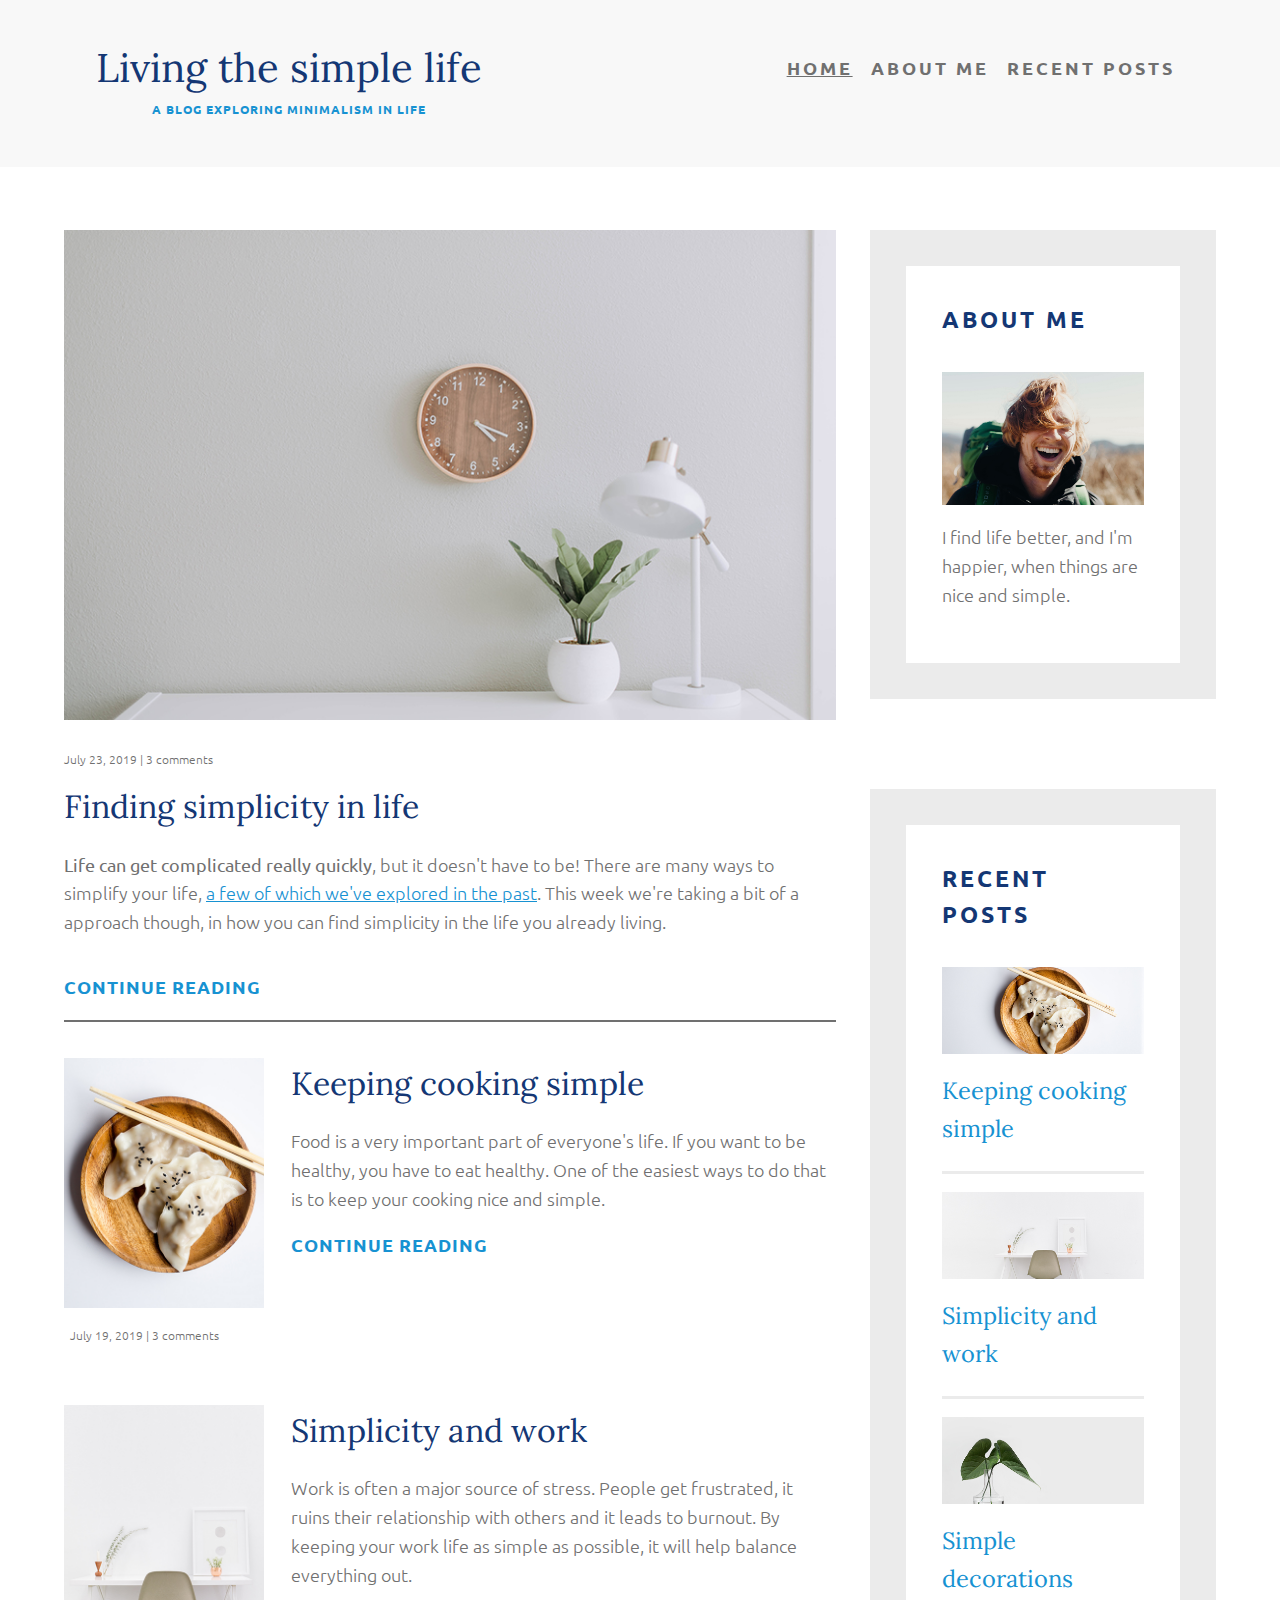
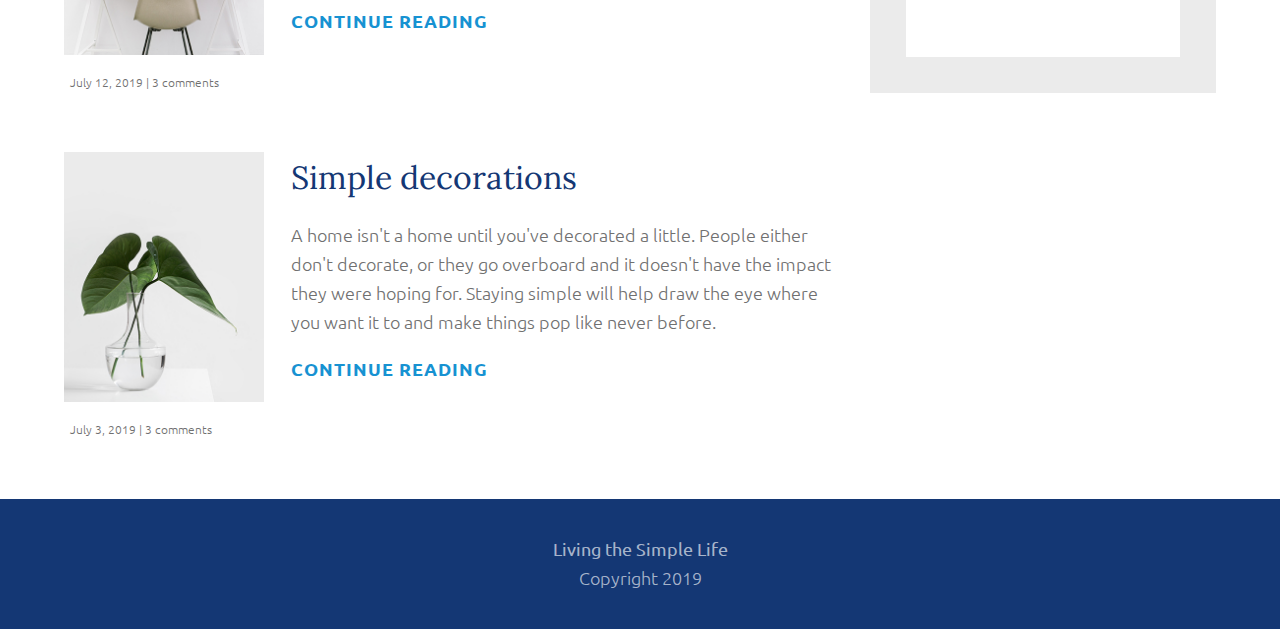
<file: index.html>
<!DOCTYPE html>
<html lang="en">

<head>
  <meta charset="UTF-8">
  <meta http-equiv="X-UA-Compatible" content="IE=edge">
  <meta name="viewport" content="width=device-width, initial-scale=1.0">
  <link rel="stylesheet" href="style.css">
  <link href="https://fonts.googleapis.com/css?family=Lora|Ubuntu:300,400,700&display=swap" rel="stylesheet">
  <title>Living the simple life</title>
</head>

<body>
  <header>
    <div class="container nav-container">
      <div class="site-title">
        <h1 class="title">Living the simple life</h1>
        <p class="subtitle">A blog exploring minimalism in life</p>
      </div> <!-- site-title -->

      <nav>
        <ul>
          <li><a href="index.html" class="selected">Home</a></li>
          <li><a href="about-me.html">About me</a></li>
          <li><a href="recent-posts.html">Recent posts</a></li>
        </ul>
      </nav>
    </div> <!-- nav-container -->
  </header>


  <div class="container main-container">
    <main role="main">
      <article class="featured-post">
        <h2 class="post-title">Finding simplicity in life</h2>
        <img src="img/life.jpg" alt="A flower and a lamp on a table with a clock above them." class="post-img">
        <p class="post-info">July 23, 2019 | 3 comments</p>
        <p class="post-body"><strong>Life can get complicated really quickly</strong>, but it doesn't have to be! There
          are many ways to simplify your life, <a href="#">a few of which we've explored in the past</a>. This week
          we're taking a bit
          of a approach though, in how you can find simplicity in the life you already living.</p>
        <p class="post-read-more">continue reading</p>
      </article>

      <article class="recent-post">
        <div class="recent-post-main">
          <h2 class="post-title">Keeping cooking simple</h2>
          <p class="post-body">Food is a very important part of everyone's life. If you want to be healthy, you have to
            eat healthy. One of the easiest ways to do that is to keep your cooking nice and simple.</p>
          <p class="post-read-more">continue reading</p>
        </div>

        <div class="recent-post-secondary">
          <img src="img/food.jpg" alt="Dumplings on a wooden plate with chopsticks." class="post-img recent-img">
          <p class="post-info">July 19, 2019 | 3 comments</p>
        </div>
      </article>

      <article class="recent-post">
        <div class="recent-post-main">
          <h2 class="post-title">Simplicity and work</h2>
          <p class="post-body">Work is often a major source of stress. People get frustrated, it ruins their
            relationship with others and it leads to burnout. By keeping your work life as simple as possible, it will
            help balance everything out.</p>
          <p class="post-read-more">continue reading</p>
        </div>

        <div class="recent-post-secondary">
          <img src="img/work.jpg" alt="A white chair at a white desk in a white room." class="post-img recent-img">
          <p class="post-info">July 12, 2019 | 3 comments</p>
        </div>
      </article>

      <article class="recent-post">
        <div class="recent-post-main">
          <h2 class="post-title">Simple decorations</h2>
          <p class="post-body">A home isn't a home until you've decorated a little. People either don't decorate, or
            they go overboard and it doesn't have the impact they were hoping for. Staying simple will help draw the eye
            where you want it to and make things pop like never before.</p>
          <p class="post-read-more">continue reading</p>
        </div>

        <div class="recent-post-secondary">
          <img src="img/deco.jpg" alt="A green plant in a transparent vase."
            class="post-img recent-img center-recent-img"">
          <p class=" post-info">July 3, 2019 | 3 comments</p>
        </div>
      </article>
    </main>

    <aside class="sidebar">
      <div class="sidebar-widget">
        <h2 class="widget-title">About me</h2>
        <img src="img/about-me.jpg" alt="A man on a hike smiling whit a green backpack." class="widget-img">
        <p class="widget-body">I find life better, and I'm happier, when things are nice and simple.</p>
      </div>

      <div class="sidebar-widget">
        <h2 class="widget-title">Recent posts</h2>

        <div class="widget-recent-post">
          <h3 class="widget-recent-post-title">Keeping cooking simple</h3>
          <img src="img/food.jpg" alt="Dumplings on a wooden plate with chopsticks." class="widget-img small">
        </div>

        <div class="widget-recent-post">
          <h3 class="widget-recent-post-title">Simplicity and work</h3>
          <img src="img/work.jpg" alt="A white chair at a white desk in a white room." class="widget-img small center">
        </div>

        <div class="widget-recent-post">
          <h3 class="widget-recent-post-title">Simple decorations</h3>
          <img src="img/deco.jpg" alt="A green plant in a transparent vase." class="widget-img small">
        </div>

      </div>
    </aside>
  </div> <!-- container -->

  <footer>
    <div class="container">
      <p><strong>Living the Simple Life</strong></p>
      <p>Copyright 2019</p>
    </div>
  </footer>
</body>

</html>
</file>
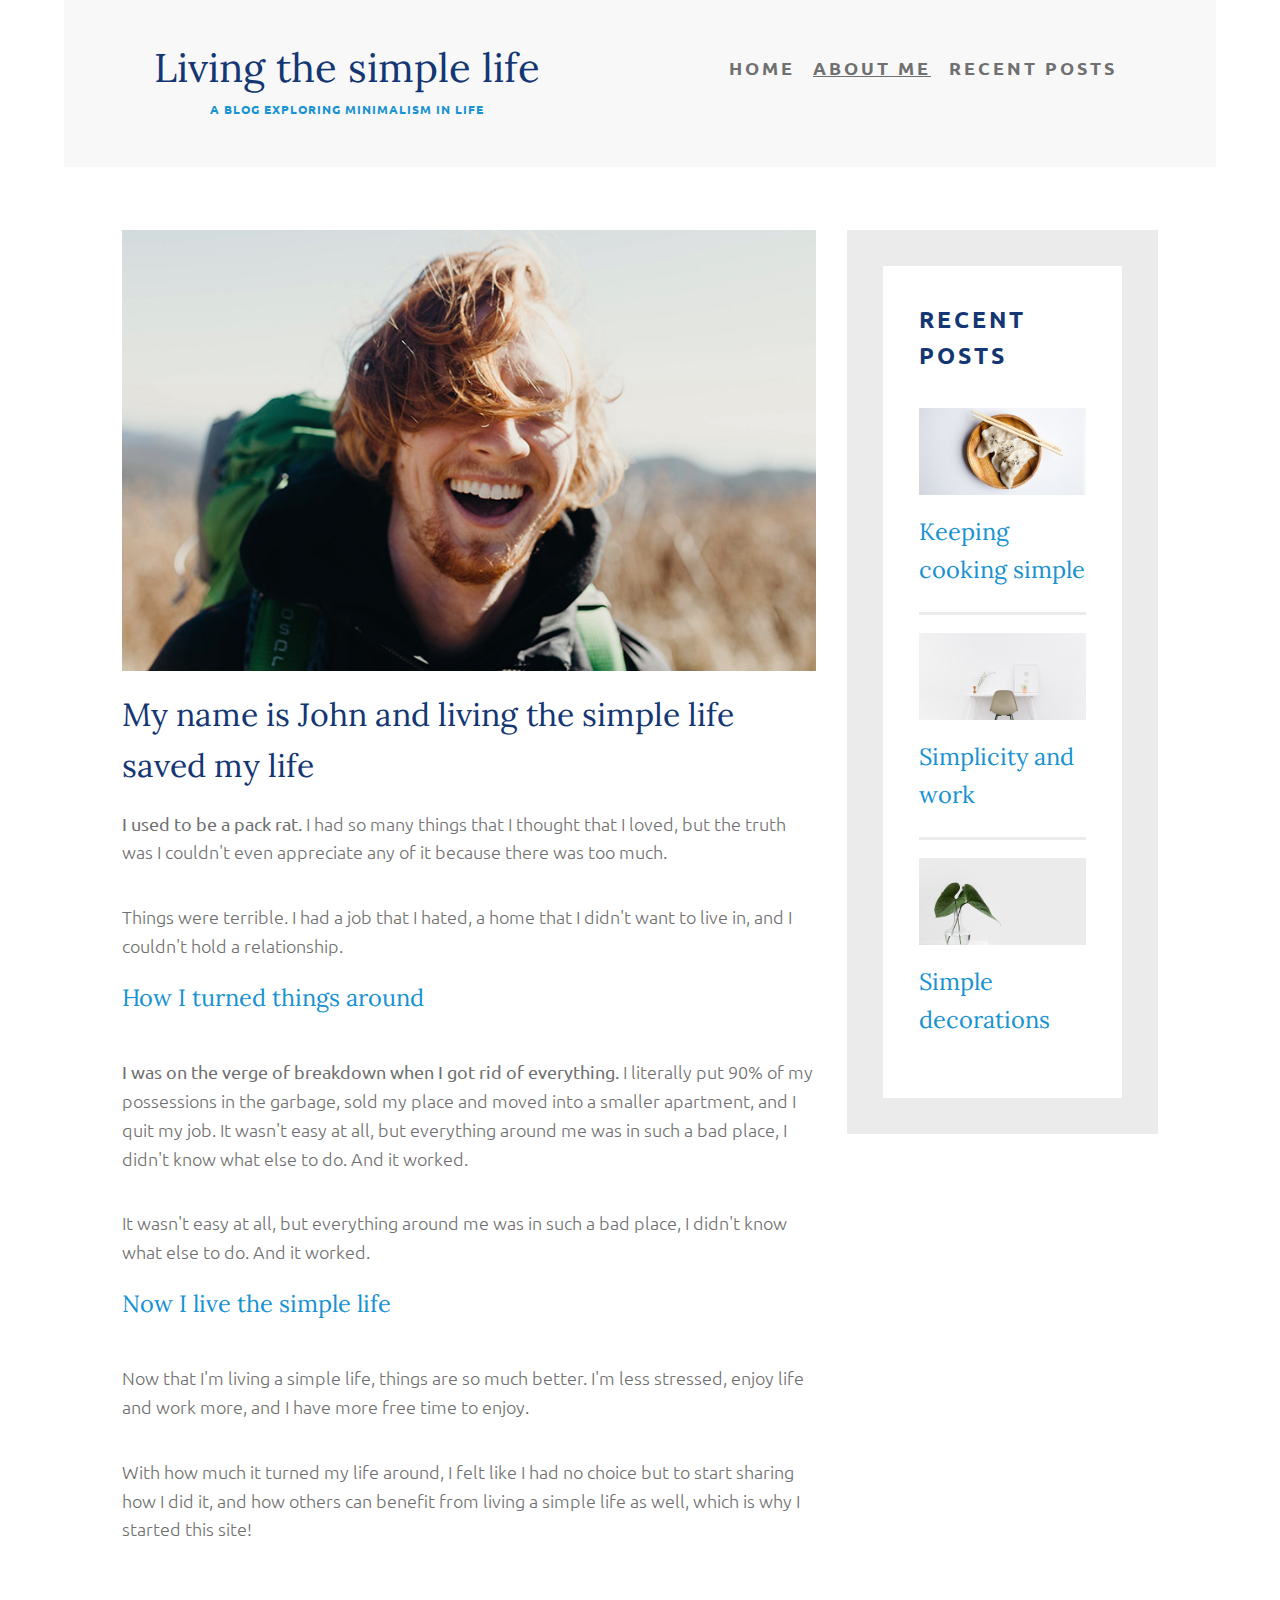
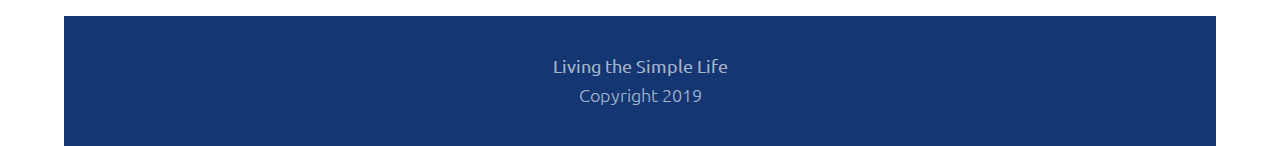
<file: about-me.html>
<!DOCTYPE html>
<html lang="en">

<head>
  <meta charset="UTF-8">
  <meta http-equiv="X-UA-Compatible" content="IE=edge">
  <meta name="viewport" content="width=device-width, initial-scale=1.0">
  <link rel="stylesheet" href="style.css">
  <link href="https://fonts.googleapis.com/css?family=Lora|Ubuntu:300,400,700&display=swap" rel="stylesheet">
  <title>Living the simple life</title>
</head>

<body>
  <div class="container">
  <header>
    <div class="container nav-container">
      <div class="site-title">
        <h1 class="title">Living the simple life</h1>
        <p class="subtitle">A blog exploring minimalism in life</p>
      </div> <!-- site-title -->

      <nav>
        <ul>
          <li><a href="index.html">Home</a></li>
          <li><a class="selected" href="about-me.html">About me</a></li>
          <li><a href="recent-posts.html">Recent posts</a></li>
        </ul>
      </nav>
    </div> <!-- nav-container -->
  </header>


  <div class="container main-container">
    <main role="main">
      <article class="featured-post border-none">
        <h2 class="post-title">My name is John and living the simple life saved my life</h2>
        <img src="img/about-me.jpg" alt="A man on a hike smiling whit a green backpack." class="post-img">
        <p class="post-body"><strong>I used to be a pack rat.</strong> I had so many things that I thought that I loved, but the truth was I couldn't even appreciate any of it because there was too much.</p>
        <p class="post-body">Things were terrible. I had a job that I hated, a home that I didn't want to live in, and I couldn't hold a relationship.</p>
        <h3>How I turned things around</h3>
        <p class="post-body"><strong>I was on the verge of breakdown when I got rid of everything.</strong> I literally put 90% of my possessions in the garbage, sold my place and moved into a smaller apartment, and I quit my job.
        It wasn't easy at all, but everything around me was in such a bad place, I didn't know what else to do. And it worked.</p>
        <p class="post-body">It wasn't easy at all, but everything around me was in such a bad place, I didn't know what else to do. And it worked.</p>
        <h3>Now I live the simple life</h3>
        <p class="post-body">Now that I'm living a simple life, things are so much better. I'm less stressed, enjoy life and work more, and I have more free time to enjoy.</p>
        <p class="post-body">With how much it turned my life around, I felt like I had no choice but to start sharing how I did it, and how others can benefit from living a simple life as well, which is why I started this site!</p>
        
      </article>
    </main>

    <aside class="sidebar">
      <div class="sidebar-widget">
        <h2 class="widget-title">Recent posts</h2>

        <div class="widget-recent-post">
          <h3 class="widget-recent-post-title">Keeping cooking simple</h3>
          <img src="img/food.jpg" alt="Dumplings on a wooden plate with chopsticks." class="widget-img small">
        </div>

        <div class="widget-recent-post">
          <h3 class="widget-recent-post-title">Simplicity and work</h3>
          <img src="img/work.jpg" alt="A white chair at a white desk in a white room." class="widget-img small center">
        </div>

        <div class="widget-recent-post">
          <h3 class="widget-recent-post-title">Simple decorations</h3>
          <img src="img/deco.jpg" alt="A green plant in a transparent vase." class="widget-img small">
        </div>

      </div>
    </aside>
  </div> <!-- container -->

  <footer>
    <div class="container">
      <p><strong>Living the Simple Life</strong></p>
      <p>Copyright 2019</p>
    </div>
  </footer>
    </div>
</body>

</html>
</file>
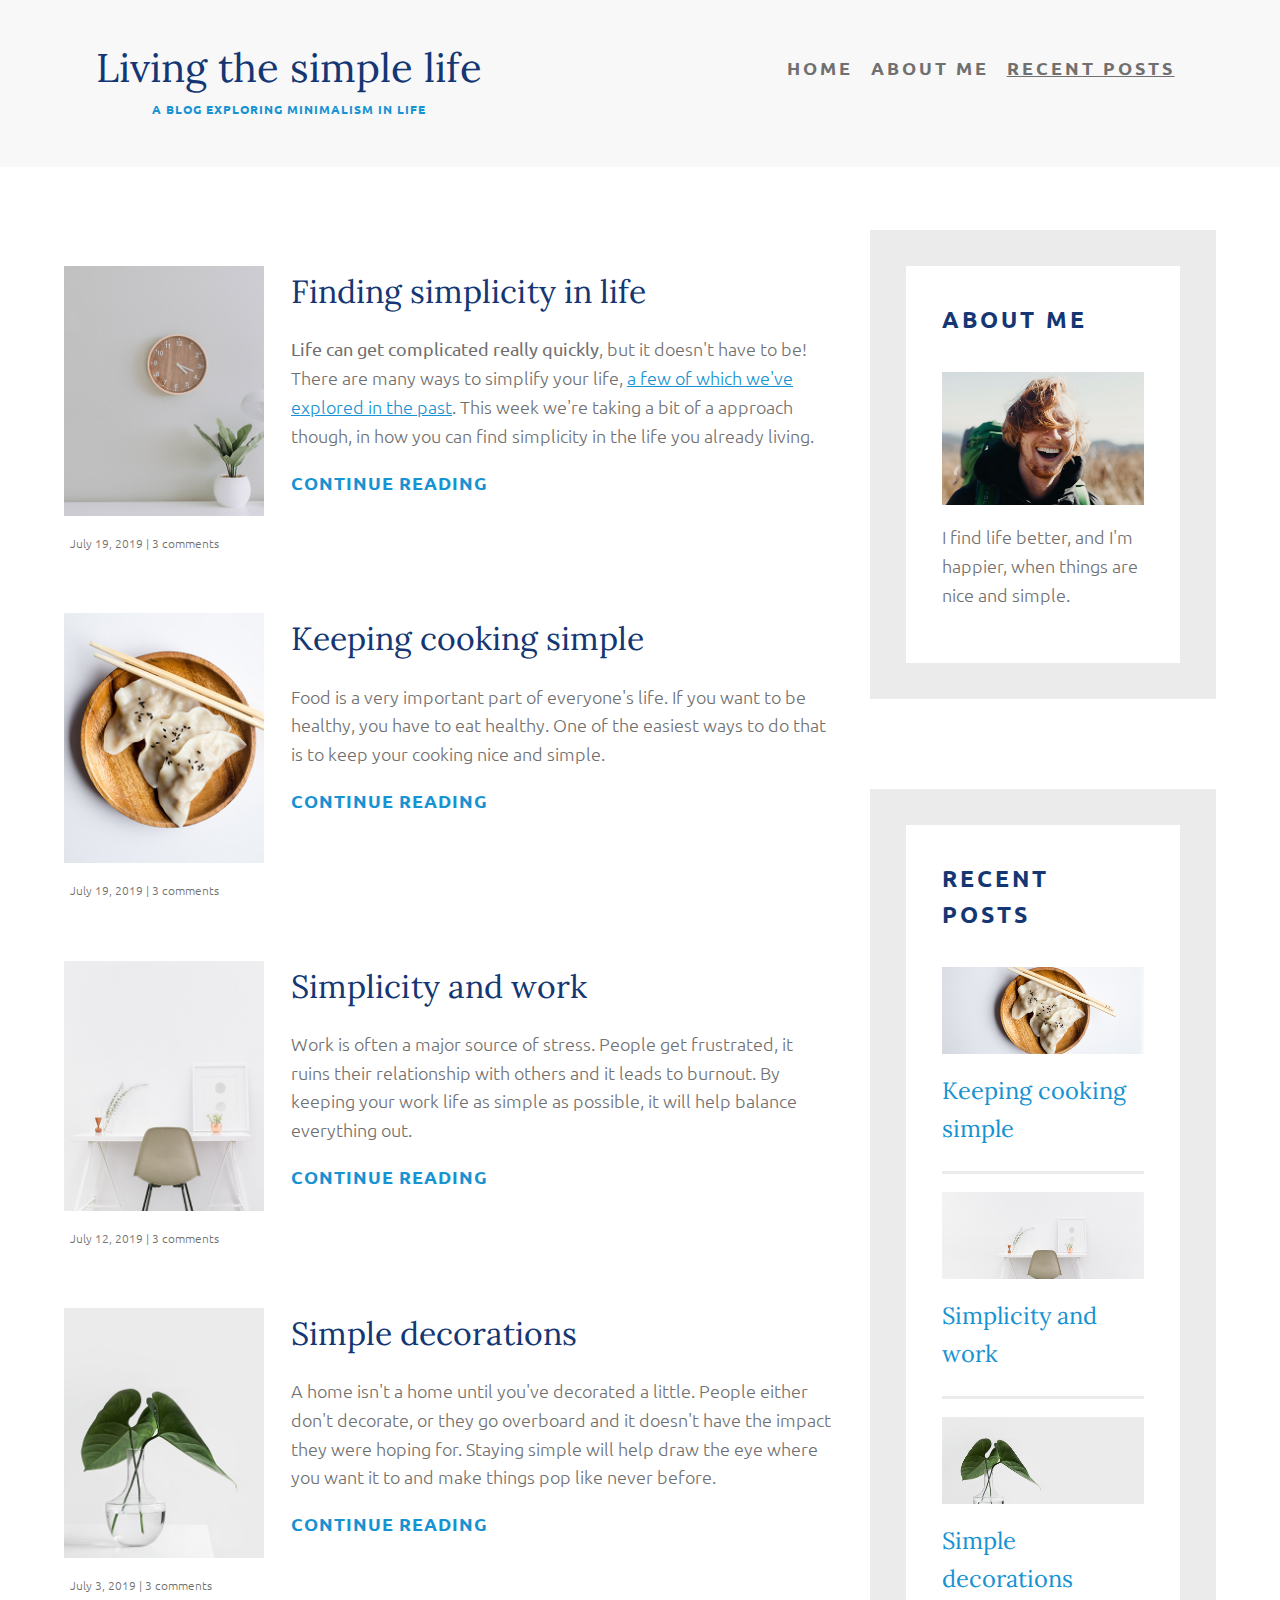
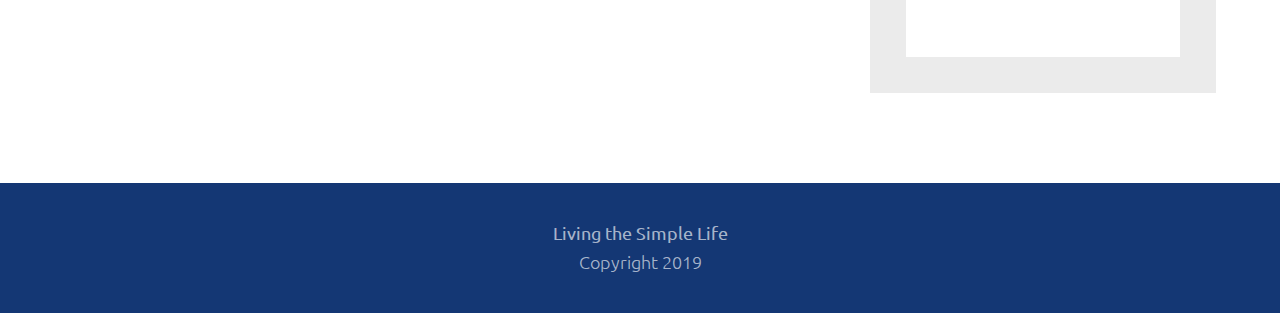
<file: recent-posts.html>
<!DOCTYPE html>
<html lang="en">

<head>
  <meta charset="UTF-8">
  <meta http-equiv="X-UA-Compatible" content="IE=edge">
  <meta name="viewport" content="width=device-width, initial-scale=1.0">
  <link rel="stylesheet" href="style.css">
  <link href="https://fonts.googleapis.com/css?family=Lora|Ubuntu:300,400,700&display=swap" rel="stylesheet">
  <title>Living the simple life</title>
</head>

<body>

  <header>
    <div class="container nav-container">
      <div class="site-title">
        <h1 class="title">Living the simple life</h1>
        <p class="subtitle">A blog exploring minimalism in life</p>
      </div> <!-- site-title -->

      <nav>
        <ul>
          <li><a href="index.html">Home</a></li>
          <li><a href="#">About me</a></li>
          <li><a class="selected" href="recent-posts.html">Recent posts</a></li>
        </ul>
      </nav>

    </div> <!-- nav-container -->
  </header>

  <div class="container main-container">
    <main role="main">

      <article class="recent-post">
        <div class="recent-post-main">
          <h2 class="post-title">Finding simplicity in life</h2>
          <p class="post-body"><strong>Life can get complicated really quickly</strong>, but it doesn't have to be!
            There
            are many ways to simplify your life, <a href="#">a few of which we've explored in the past</a>. This week
            we're taking a bit
            of a approach though, in how you can find simplicity in the life you already living.</p>
          <p class="post-read-more">continue reading</p>
        </div>

        <div class="recent-post-secondary">
          <img src="img/life.jpg" alt="A flower and a lamp on a table with a clock above them."
            class="post-img recent-img">
          <p class="post-info">July 19, 2019 | 3 comments</p>
        </div>
      </article>

      <article class="recent-post">
        <div class="recent-post-main">
          <h2 class="post-title">Keeping cooking simple</h2>
          <p class="post-body">Food is a very important part of everyone's life. If you want to be healthy, you have to
            eat healthy. One of the easiest ways to do that is to keep your cooking nice and simple.</p>
          <p class="post-read-more">continue reading</p>
        </div>

        <div class="recent-post-secondary">
          <img src="img/food.jpg" alt="Dumplings on a wooden plate with chopsticks." class="post-img recent-img">
          <p class="post-info">July 19, 2019 | 3 comments</p>
        </div>
      </article>

      <article class="recent-post">
        <div class="recent-post-main">
          <h2 class="post-title">Simplicity and work</h2>
          <p class="post-body">Work is often a major source of stress. People get frustrated, it ruins their
            relationship with others and it leads to burnout. By keeping your work life as simple as possible, it will
            help balance everything out.</p>
          <p class="post-read-more">continue reading</p>
        </div>

        <div class="recent-post-secondary">
          <img src="img/work.jpg" alt="A white chair at a white desk in a white room." class="post-img recent-img">
          <p class="post-info">July 12, 2019 | 3 comments</p>
        </div>
      </article>

      <article class="recent-post">
        <div class="recent-post-main">
          <h2 class="post-title">Simple decorations</h2>
          <p class="post-body">A home isn't a home until you've decorated a little. People either don't decorate, or
            they go overboard and it doesn't have the impact they were hoping for. Staying simple will help draw the eye
            where you want it to and make things pop like never before.</p>
          <p class="post-read-more">continue reading</p>
        </div>

        <div class="recent-post-secondary">
          <img src="img/deco.jpg" alt="A green plant in a transparent vase."
            class="post-img recent-img center-recent-img"">
          <p class=" post-info">July 3, 2019 | 3 comments</p>
        </div>
      </article>
    </main>

    <aside class="sidebar">
      <div class="sidebar-widget">
        <h2 class="widget-title">About me</h2>
        <img src="img/about-me.jpg" alt="A man on a hike smiling whit a green backpack." class="widget-img">
        <p class="widget-body">I find life better, and I'm happier, when things are nice and simple.</p>
      </div>

      <div class="sidebar-widget">
        <h2 class="widget-title">Recent posts</h2>

        <div class="widget-recent-post">
          <h3 class="widget-recent-post-title">Keeping cooking simple</h3>
          <img src="img/food.jpg" alt="Dumplings on a wooden plate with chopsticks." class="widget-img small">
        </div>

        <div class="widget-recent-post">
          <h3 class="widget-recent-post-title">Simplicity and work</h3>
          <img src="img/work.jpg" alt="A white chair at a white desk in a white room." class="widget-img small center">
        </div>

        <div class="widget-recent-post">
          <h3 class="widget-recent-post-title">Simple decorations</h3>
          <img src="img/deco.jpg" alt="A green plant in a transparent vase." class="widget-img small">
        </div>

      </div>
    </aside>
  </div> <!-- container -->

  <footer>
    <div class="container">
      <p><strong>Living the Simple Life</strong></p>
      <p>Copyright 2019</p>
    </div>
  </footer>
</body>

</html>
</file>
<file: style.css>
/* General */

body {
  margin: 0;
  font-family: 'Ubuntu', sans-serif;
  font-weight: 300;
  color: #707070;
  font-size: 1.125rem;
  line-height: 1.6;
}

img {
  width: 100%;
  display: block;
  margin-bottom: 1em;
}

footer {
  background-color: #143774;
  color: rgba(255, 255, 255, .65);
  text-align: center;
  padding: 2em;
}

/* ==========
   TYPOGRAPHY
   ==========*/

h1,
h2,
h3 {
  font-family: 'Lora', serif;
  font-weight: 300;
  color: #143774;
  margin-top: 0;
}

h1 {
  font-size: 2.5rem;
  margin-bottom: 0;
}

h2 {
  margin-bottom: 0;
}

h3 {
  color: #1792D2;
  font-size: 1.31em;
}

.subtitle,
.post-read-more {
  color: #1792D2;
  font-weight: 700;
  text-transform: uppercase;
  letter-spacing: 1px;
}

.subtitle {
  font-size: .75rem;
  margin-top: 0;
}

li {
  margin-bottom: 1.5em;
}

ul {
  list-style: none;
  padding: 0;
}

li a {
  text-transform: uppercase;
  text-decoration: none;
  color: #707070;
  font-weight: 700;
  letter-spacing: 3px;
}

li a:focus,
li a:hover {
  color: #143774;
}

.selected {
  text-decoration: underline;
}

.selected:focus,
.selected:hover {
  color: #707070
}

h2 {
  font-size: 2rem;
}

a {
  color: #1792D2;
}

.post-info {
  font-size: .75rem;
}

.widget-title {
  text-transform: uppercase;
  font-family: 'Ubuntu', sans-serif;
  font-weight: 700;
  font-size: 1.25em;
  letter-spacing: 3px;
  margin-bottom: 1.5em;
}

.strong {
  font-weight: 700;
}

footer p {
  margin: 0;
}

/* ====== 
   LAYOUT
   ====== */
.header {
  background-color: #F8F8F8;
}

.container {
  width: 90%;
  /* max-width: 650px; */
  min-width: 500px;
  margin: 0 auto;
}

.nav-container {
  display: flex;
  flex-direction: column;
  justify-content: space-between;
}

header {
  background-color: #F8F8F8;
  text-align: center;
  margin-bottom: 3.5em;
  padding: 2em;
}

.featured-post {
  display: flex;
  flex-direction: column;
  border-bottom: 2px solid #707070;
}

.border-none {
  border-bottom: none;
  margin-bottom: 3em;
}

.post-img {
  order: -2;
}

.post-info {
  order: -1;
}

.recent-post-secondary {
  display: flex;
}

.recent-post {
  display: flex;
  flex-direction: column;
  margin: 2em 0;
}

.recent-post:last-child {
  border-bottom: none;
}

.recent-post-main {
  order: 2;
}

.recent-post-secondary {
  order: 1;
}

.recent-post-secondary {
  display: flex;
  flex-direction: column;
}

.recent-post-secondary .post-info {
  margin: 0 0 -2.5em .5em;
  align-self: flex-end;
}

.sidebar-widget {
  border: 2em solid #EBEBEB;
  margin-bottom: 5em;
  padding: 2em;
}

/* .sidebar-widget */

.widget-img {
  height: 133px;
  object-fit: cover;
  order: -1;
}

.small {
  height: 87px;
}

.center {
  object-position: 100% 67%;
}

.widget-recent-post {
  border-bottom: 3px solid #EBEBEB;
  display: flex;
  flex-direction: column;
  margin-bottom: 1em;
}

.widget-recent-post:last-child {
  border: none;
  margin: 0;
}

@media (min-width: 900px) {

  .nav-container {
    display: flex;
    flex-direction: row;
    justify-content: space-between;
  }

  ul {
    display: flex;
    justify-content: space-around;
  }

  li {
    margin: 0 .5em;
  }

  .main-container {
    display: flex;
    flex-direction: row;
    justify-content: space-between;
  }

  main {
    width: 67%;
  }

  aside {
    width: 30%;
  }

  .recent-post {
    display: flex;
    flex-direction: row;
  }

  .recent-post-secondary {
    margin: 0 1.5em 3em 0;
  }

  .recent-post-secondary .post-info {
    align-self: flex-start;
  }

  .recent-img {
    width: 200px;
    height: 250px;
    object-fit: cover;
  }

  .center-recent-img {
    object-position: 10% 100%;
  }

}
</file>
